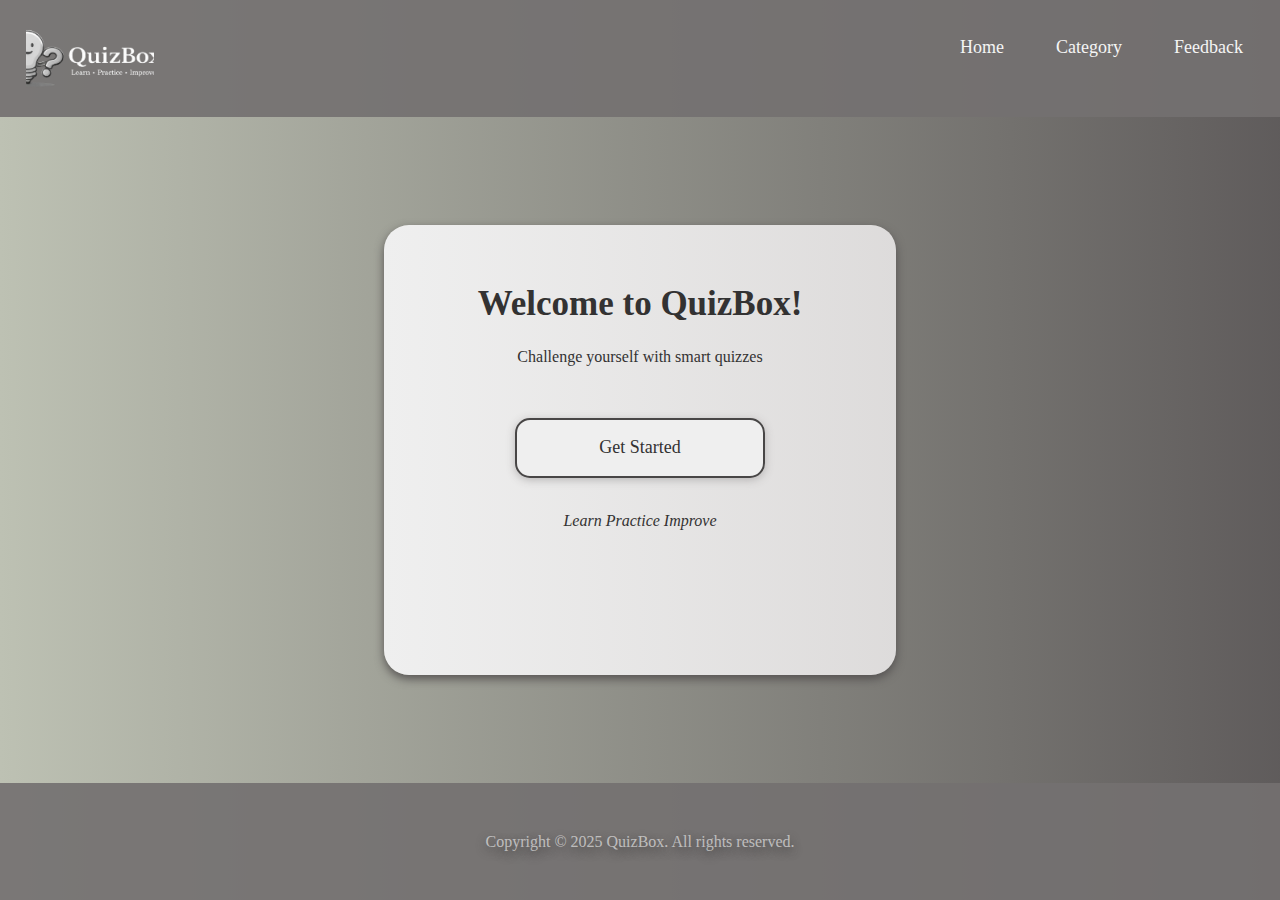
<file: index.html>
<!DOCTYPE html>
<html lang="en">
<head>
    <meta charset="UTF-8">
    <meta name="viewport" content="width=device-width, initial-scale=1.0">
    <title>QuizBox</title>
    <style>
        body{
            margin:0;
            font-family:Georgia, 'Times New Roman', Times, serif;
        }
        .Main{
            background:linear-gradient(to right,rgb(189, 193, 179),rgba(81, 77, 77, 0.916));
            width:100vw;
            height:100vh;

        }
        .Main table{
            padding:10px;
            font-size: large;
            color:whitesmoke;
        }
         .MainTable{
            background-color: rgba(116, 112, 112, 0.916);
            justify-items: end;
            position:relative;
            width:100%;
            height:13%;

        }
        .imagediv{
            position:absolute;
            width:10vw;
            height:10vh;
            top:2vh;
            left:2vw;
            overflow:hidden;
        }
        img{
            width:100%;
            height:100%;
            object-fit:cover;
        }
        .Main td{
            padding:25px;
        }
        td:hover{
            cursor:pointer;
        }
        .sub1{
            position:absolute;
            width:40%;
            height:50%;
            top:25vh;
            left:30vw;
            bottom: 25vh;
            right:30vw;
            border-radius: 25px;
            box-shadow: 0 4px 10px rgba(81, 77, 77, 0.916);
            animation:sub1In 1s ease-out forwards;
            text-align:center;
            background:linear-gradient(to right,rgb(239, 239, 239),rgba(230, 228, 228, 0.916));
            color:rgb(51, 50, 50);
        }
        .startbtn{
          height:60px;
          width:250px;
          border-radius: 15px;
          font-family:Georgia, 'Times New Roman', Times, serif;
          color:rgb(51, 50, 50);
          font-size:large;
          border: 2px solid rgb(72, 70, 70);
          box-shadow: 0 2px 8px rgba(179, 177, 177, 0.916);
          transition:0.3s ease-in-out;

        }
        .startbtn:hover{
            background-color:rgba(193, 187, 187, 0.916);
            cursor:pointer;
            transform:scale3d(1.05,1.05,1);
        }
        
        h1{
            font-size:35px ;
            font-family:Georgia, 'Times New Roman', Times, serif;     
        }
        p{
          font-family:Georgia, 'Times New Roman', Times, serif;  
        }
        .bottomdiv{
            position:absolute;
            bottom:0vh;
            width:100%;
            height:13%;
            background-color: rgba(116, 112, 112, 0.916);
            color:rgba(245, 245, 245, 0.614);
            text-align:center;
            align-content: center;
            text-shadow:0 4px 10px rgba(62, 61, 61, 0.916) ;
        }
            
        @keyframes sub1In{
            from{
                transform:scale(0.5);
                opacity:0.5;
            }
            to{
                transform:scale(1);
                opacity:1;
            }
        }

        @media (max-width: 600px){
            .Main{
                background-color:grey;
            }
            .MainTable{
                background-color:black;
            }
            .imagediv{ 
                width:30vw;
                height:8vh;
                top:2.8vh;
                left:1.7vw;
                overflow:hidden;
            }
            img{
                width:100%;
                height:100%;
                object-fit:cover;
            }

            .Main td{
                padding:2vw;
                
            }
            .Main table{
                padding: 4vh 6vw ;
                font-size:14px;
            }
            .sub1{
                width:80%;
                height:50%;
                top:25vh;
                left:10vw;
                bottom:25vh;
                right:10vw;
                border-radius: 15px;
            }
            h1{
                font-size:23px ;
                     
            }
            p{
                font-size:13px;  
            }
            .startbtn{
                height:15%;
                width:50%;
                border-radius:10px;
                font-size:18px;
            }
            .bottomdiv{
                font-size: small;
            }
        }
        @media (min-width: 601px) and (max-width: 1024px){
            .imagediv{ 
                top:2.5vh;
                width:20vw;
                height:10vh;   
                overflow:hidden;
            }
            img{
                width:100%;
                height:100%;
                object-fit:cover;
            }

            .Main td{
                padding:2vw;
                
            }
            .Main table{
                padding: 3vh 6vw ;
                font-size:14px;
            }
            .sub1{
                width:60%;
                height:40%;
                top:30vh;
                left:20vw;
                bottom: 30vh;
                right:20vw;
                padding:1vh 0;
                border-radius: 15px;
            }
            h1{
                font-size:30px ;
                margin-top: 0;    
            }
            p{
                font-size:16px;  
            }
            .startbtn{
                height:16%;
                width:50%;
                border-radius:10px;
                font-size:18px;
            }
            .bottomdiv{
                font-size: small;
            }
            
        }
        
    </style>
</head>

<body>
    <div class="Main">
        <div class="MainTable">
        <div class="imagediv">
            <img src="QuizBoxwhiteCrop.png">
        </div>
        <table>
        <tr>
            <td onclick="goToPage('index.html')">Home</td>
            <td onclick="goToPage('category.html')">Category</td>
            <td onclick="goToPage('Feedback.html')">Feedback</td>
        </tr>
    </table>
    </div>
    <div class="sub1">
        <br><br>
        <h1>Welcome to QuizBox!</h1>
        <p>Challenge yourself with smart quizzes</p><br><br>
        <button class="startbtn" onclick="window.location.href='category.html'">Get Started</button><br><br>
        <p><I>Learn  Practice  Improve</I></p>
    </div>
    <div class="bottomdiv">Copyright © 2025 QuizBox. All rights reserved.</div>
    </div>
    </div>

    <script>
        function goToPage(page){
            window.location.href = page;
        }
    </script>
</body>

</html>
</file>
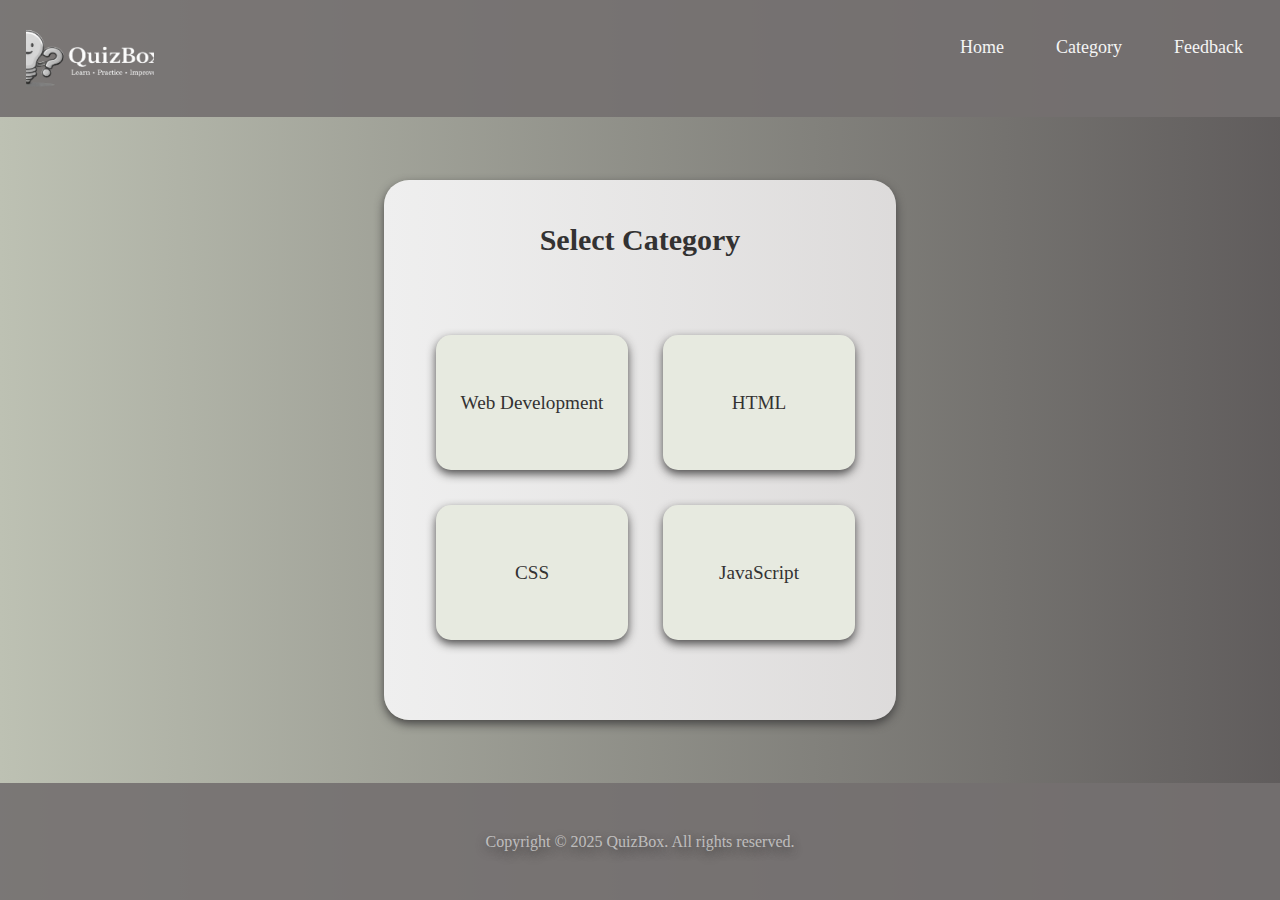
<file: category.html>
<!DOCTYPE html>
<html lang="en">
<head>
    <meta charset="UTF-8">
    <meta name="viewport" content="width=device-width, initial-scale=1.0">
    <meta name="color-scheme" content="light dark">
    <title>QuizBox</title>
    <style>
        body{
            margin:0;
            font-family:Georgia, 'Times New Roman', Times, serif;
        }
        .Main{
            background:linear-gradient(to right,#BDC1B3,#514D4DE9);
            width:100vw;
            height:100vh;

        }
        .Main table{
            padding:10px;
            font-size: large;
            color:whitesmoke;
        }
        .MainTable{
            background-color: #747070E9;
            justify-items: end;
            position:relative;
            height:13%;
            width:100%;
        }
        .imagediv{
            position:absolute;
            width:10vw;
            height:10vh;
            top:2vh;
            left:2vw;
            overflow:hidden;
        }
        img{
            width:100%;
            height:100%;
            object-fit:cover;
        }
        .Main td{
            padding:25px;
        }
        td:hover{
            cursor:pointer;
        }
        .sub1{
            position:absolute;
            width:40%;
            height:60%;
            top:20vh;
            left:30vw;
            bottom: 20vh;
            right:30vw;
            color:#333232;
            border-radius: 25px;
            box-shadow: 0 4px 10px #3E3D3DE9;
            animation:sub1In 1s ease-out forwards;
            text-align:center;
            object-fit:cover; 
            background: linear-gradient(to right, #EFEFEF, #E6E4E4E9);

        }
        .sub11{
            position:absolute;
            top: 15vh;
            left:2.5vw;
            display:grid;
            grid-template-columns: 1fr 1fr;
            grid-template-rows: 1fr 1fr;
            padding:20px;
            gap:35px; 
            align-content:center;
            justify-items: center;    
            
        }
        .box1{   
            background-color:#E7EAE0;
            width:15vw;
            height:15vh;
            border-radius:15px;
            box-shadow: 0 4px 10px #3E3D3DE9;
            place-content: center;
            font-family:Georgia, 'Times New Roman', Times, serif;
            font-size:larger;
            color:#333232;
           
        }
        .box1:hover{
            background-color:#C1BBBBE9;
        }
        h2{
            font-size:30px ;
            font-family:Georgia, 'Times New Roman', Times, serif;    
        }
        .bottomdiv{
            position:absolute;
            bottom:0vh;
            width:100%;
            height:13%;
            background-color: #747070E9;
            color:rgba(245, 245, 245, 0.614);
            text-align:center;
            align-content: center;
            text-shadow:0 4px 10px #3E3D3DE9;
        }
            
        @keyframes sub1In{
            from{
                transform:scale(0.5);
                opacity:0.5;
            }
            to{
                transform:scale(1);
                opacity:1;
            }
        }
         @media (max-width: 600px){
            .imagediv{ 
                width:30vw;
                height:8vh;
                top:2.8vh;
                left:1.7vw;
                overflow:hidden;
            }
            img{
                width:100%;
                height:100%;
                object-fit:cover;
            }

            .Main td{
                padding:2vw;
                
            }
            .Main table{
                padding: 4vh 6vw ;
                font-size:14px;
            }
            .sub1{
                width:80%;
                height:40%;
                top:30vh;
                left:10vw;
                bottom: 30vh;
                right:10vw;
                border-radius: 15px;
            }
            h2{
                font-size:20px ;
                     
            }
            .sub11{
                top: 11vh;
                left:5.6vw;
                display:grid;
                grid-template-columns: 1fr 1fr;
                grid-template-rows: 1fr 1fr;
                padding:10px;
                gap:20px;
                width:80%;
                height:50%; 
                margin:0;   
            }
            .box1{   
                padding:10px;
                width:80%;
                height:80%;
                border-radius:8px;
                font-size:14px;
           
        }
            .bottomdiv{
                font-size: small;
        }
    }

     @media (min-width: 601px) and (max-width: 1024px){
            .imagediv{ 
                top:2.5vh;
                width:20vw;
                height:10vh;   
                overflow:hidden;
            }
            img{
                width:100%;
                height:100%;
                object-fit:cover;
            }

            .Main td{
                padding:2vw;
                
            }
            .Main table{
                padding: 3vh 6vw ;
                font-size:14px;
            }
            h2{
                font-size:25px ;
                margin-top: 2.5vh;     
            }
            .sub1{
                width:60%;
                height:50%;
                top:25vh;
                left:20vw;
                bottom: 25vh;
                right:20vw;
                border-radius: 15px;
            }
            .sub11{
                top: 11vh;
                left:6vw;
                display:grid;
                grid-template-columns: 1fr 1fr;
                grid-template-rows: 1fr 1fr;
                padding:20px 0;
                gap:20px;
                width:80%;
                height:50%; 
                margin:0;   
            }
            .box1{   
                padding:10px;
                width:80%;
                height:80%;
                border-radius:8px;
                font-size:14px;
           
        }
            .bottomdiv{
                font-size: small;
            }
            
        }
    
        
    </style>
</head>

<body>
    <div class="Main">
        <div class="MainTable">
        <div class="imagediv">
            <img src="QuizBoxwhiteCrop.png">
        </div>
        <table>
        <tr>
            <td onclick="goToPage('index.html')">Home</td>
            <td onclick="goToPage('category.html')">Category</td>
            <td onclick="goToPage('Feedback.html')">Feedback</td>
        </tr>
    </table>
    </div>
    <div class="sub1">
        <br>
        <h2>Select Category</h2>
        <div class="sub11">
        <div class="sub114 box1" onclick="goToPage('WebDevelopment.html')">Web Development</div>
        <div class="sub111 box1" onclick="goToPage('HTML.html')">HTML</div>
        <div class="sub112 box1" onclick="goToPage('CSS.html')">CSS</div>
        <div class="sub113 box1" onclick="goToPage('JavaScript.html')">JavaScript</div>     
       </div>
    </div>
    <div class="bottomdiv">Copyright © 2025 QuizBox. All rights reserved.</div>
    </div>

    <script>
        function goToPage(page)
        {
            window.location.href=page;
        }
    </script>   
</body>
</html>
</file>
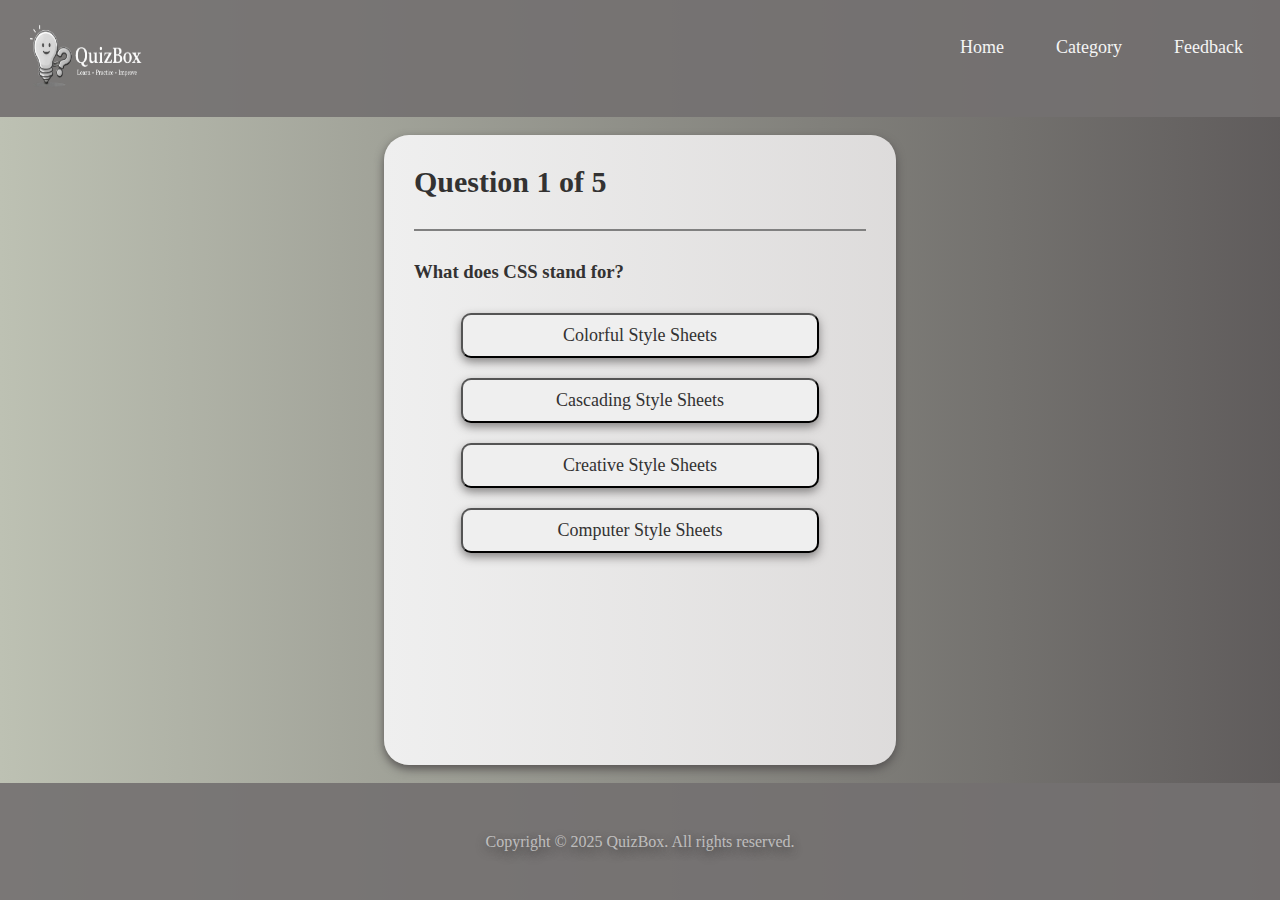
<file: CSS.html>
<!DOCTYPE html>
<html lang="en">
<head>
    <meta charset="UTF-8">
    <meta name="viewport" content="width=device-width, initial-scale=1.0">
    <title>QuizBox</title>
    <link rel="stylesheet" href="questions.css">
</head>

<body>
     <div class="Main">
       <div class="MainTable">
        <div class="imagediv">
            <img src="QuizBoxwhiteCrop.png">
        </div>
        <table>
        <tr>
            <td onclick="goToPage('index.html')">Home</td>
            <td onclick="goToPage('category.html')">Category</td>
            <td onclick="goToPage('Feedback.html')">Feedback</td>
        </tr>
    </table>
    </div>
    <div class="sub1">
        <h2 id="quizno">Question no of 5</h2>
        <p id="scoredis"></p>
        <h3 id="Questions">Question</h3>
        <h4 id="emoji"></h4>
        <h4 id="grade"></h4>
        <div id="answer-buttons">
            <button class="Answerbtn">Ans</button>
            <button class="Answerbtn">Ans</button>
            <button class="Answerbtn">Ans</button>
            <button class="Answerbtn">Ans</button>
        </div>    
        <div><button id="nextbtn">Next</button></div>
    </div>
    <div class="bottomdiv">Copyright © 2025 QuizBox. All rights reserved.</div>
    </div>
    <script src="CSS.js"></script>
</body>
</html>
</file>
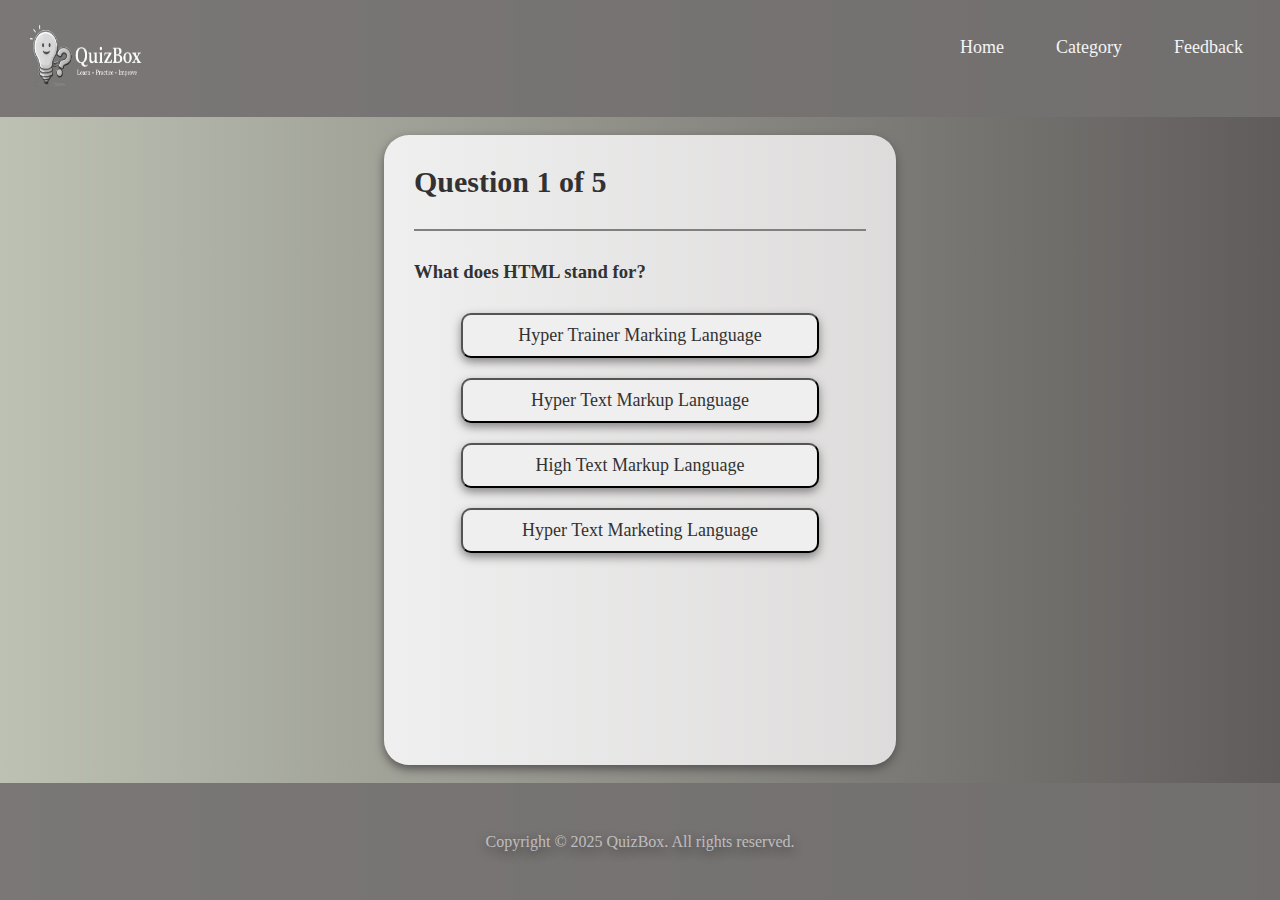
<file: HTML.html>
<!DOCTYPE html>
<html lang="en">
<head>
    <meta charset="UTF-8">
    <meta name="viewport" content="width=device-width, initial-scale=1.0">
    <title>QuizBox</title>
    <link rel="stylesheet" href="questions.css">
</head>

<body>
     <div class="Main">
       <div class="MainTable">
        <div class="imagediv">
            <img src="QuizBoxwhiteCrop.png">
        </div>
        <table>
        <tr>
            <td onclick="goToPage('index.html')">Home</td>
            <td onclick="goToPage('category.html')">Category</td>
            <td onclick="goToPage('Feedback.html')">Feedback</td>
        </tr>
    </table>
    </div>
    <div class="sub1">
        <h2 id="quizno">Question no of 5</h2>
        <p id="scoredis"></p>
        <h3 id="Questions">Question</h3>
        <h4 id="emoji"></h4>
        <h4 id="grade"></h4>
        <div id="answer-buttons">
            <button class="Answerbtn">Ans</button>
            <button class="Answerbtn">Ans</button>
            <button class="Answerbtn">Ans</button>
            <button class="Answerbtn">Ans</button>
        </div>    
        <div><button id="nextbtn">Next</button></div>
    </div>
    <div class="bottomdiv">Copyright © 2025 QuizBox. All rights reserved.</div>   
    </div>
    <script src="HTML.js"></script>
</body>
</html>
</file>
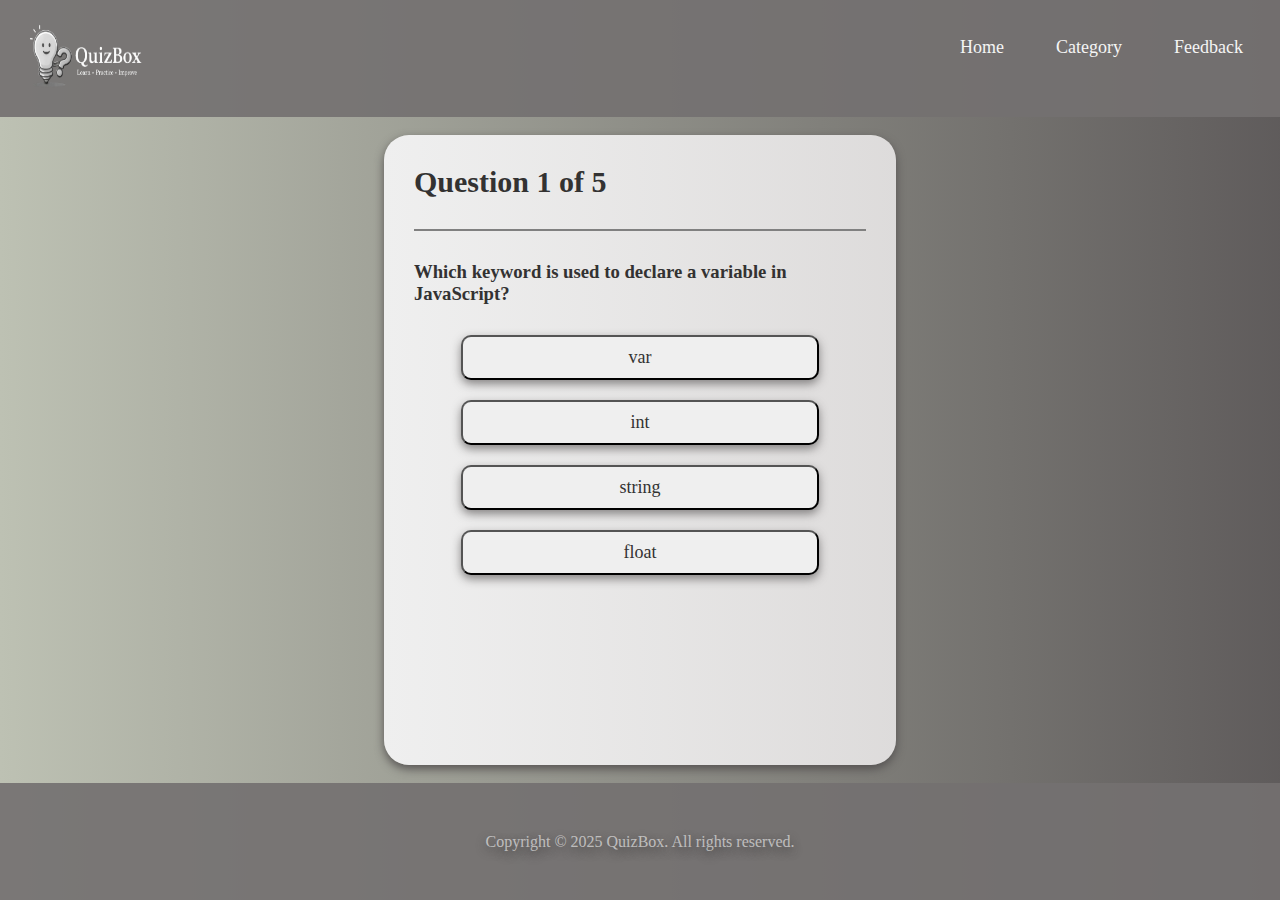
<file: JavaScript.html>
<!DOCTYPE html>
<html lang="en">
<head>
    <meta charset="UTF-8">
    <meta name="viewport" content="width=device-width, initial-scale=1.0">
    <title>QuizBox</title>
    <link rel="stylesheet" href="questions.css">
</head>

<body>
     <div class="Main">
       <div class="MainTable">
        <div class="imagediv">
            <img src="QuizBoxwhiteCrop.png">
        </div>
        <table>
        <tr>
            <td onclick="goToPage('index.html')">Home</td>
            <td onclick="goToPage('category.html')">Category</td>
            <td onclick="goToPage('Feedback.html')">Feedback</td>
        </tr>
    </table>
    </div>
    <div class="sub1">
        <h2 id="quizno">Question no of 5</h2>
        <p id="scoredis"></p>
        <h3 id="Questions">Question</h3>
        <h4 id="emoji"></h4>
        <h4 id="grade"></h4>
        <div id="answer-buttons">
            <button class="Answerbtn">Ans</button>
            <button class="Answerbtn">Ans</button>
            <button class="Answerbtn">Ans</button>
            <button class="Answerbtn">Ans</button>
        </div>    
        <div><button id="nextbtn">Next</button></div>
    </div>
    <div class="bottomdiv">Copyright © 2025 QuizBox. All rights reserved.</div>
    </div>
    <script src="JavaScript.js"></script>
</body>
</html>
</file>
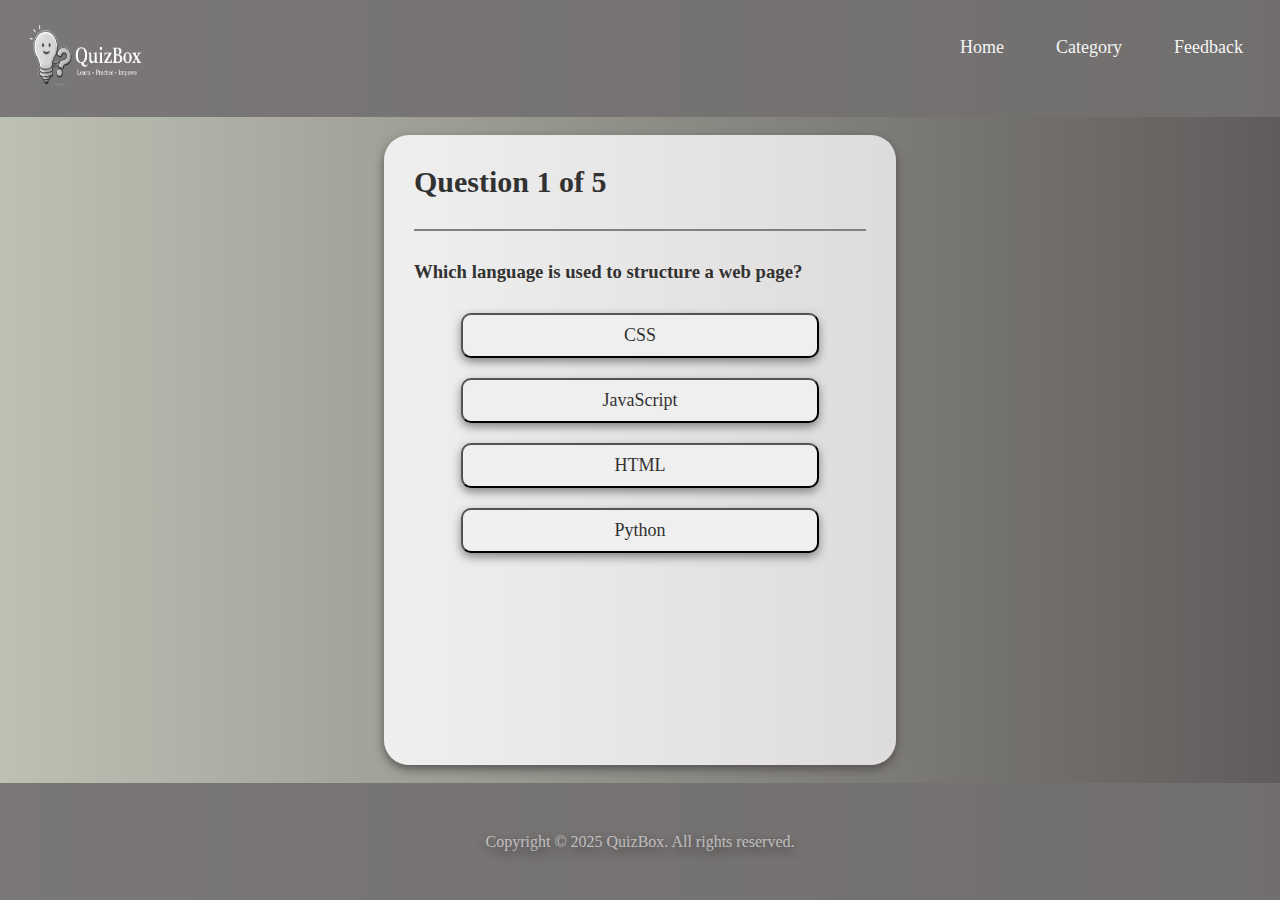
<file: WebDevelopment.html>
<!DOCTYPE html>
<html lang="en">
<head>
    <meta charset="UTF-8">
    <meta name="viewport" content="width=device-width, initial-scale=1.0">
    <title>QuizBox</title>
    <link rel="stylesheet" href="questions.css">
</head>

<body>
     <div class="Main">
       <div class="MainTable">
        <div class="imagediv">
            <img src="QuizBoxwhiteCrop.png">
        </div>
        <table>
        <tr>
            <td onclick="goToPage('index.html')">Home</td>
            <td onclick="goToPage('category.html')">Category</td>
            <td onclick="goToPage('Feedback.html')">Feedback</td>
        </tr>
    </table>
    </div>
    <div class="sub1">
        <h2 id="quizno">Question no of 5</h2>
        <p id="scoredis"></p>
        <h3 id="Questions">Question</h3>
        <h4 id="emoji"></h4>
        <h4 id="grade"></h4>
        <div id="answer-buttons">
            <button class="Answerbtn">Ans</button>
            <button class="Answerbtn">Ans</button>
            <button class="Answerbtn">Ans</button>
            <button class="Answerbtn">Ans</button>
        </div>    
        <div><button id="nextbtn">Next</button></div>
    </div>
    <div class="bottomdiv">Copyright © 2025 QuizBox. All rights reserved.</div>
    </div>
    <script src="WebDevelopment.js"></script>
</body>
</html>
</file>
<file: questions.css>
body{
            margin:0;
            font-family:Georgia, 'Times New Roman', Times, serif;
        }
        .Main{
            background:linear-gradient(to right,rgb(189, 193, 179),rgba(81, 77, 77, 0.916));
            width:100vw;
            height:100vh;

        }
        .Main table{
            padding:10px;
            font-size: large;
            color:whitesmoke;
        }
        .MainTable{
            background-color: rgba(116, 112, 112, 0.916);
            justify-items: end;
            position:relative; 
            height:13%;
            width:100%; 
        }
        .imagediv{
            position:absolute;
            width:10vw;
            height:10vh;
            top:2vh;
            left:2vw;
            object-fit:cover;
            overflow:hidden;
        }
        img{
            width:10vw;
            height:10vh;
        }
        .Main td{
            padding:25px;
        }
        td:hover{
            cursor:pointer;
        }
        .sub1{
            position:absolute;
            width:40%;
            height:70%;
            top:15vh;
            left:30vw;
            bottom: 15vh;
            right:30vw;
            background:linear-gradient(to right,rgb(239, 239, 239),rgba(230, 228, 228, 0.916));
            border-radius: 25px;
            box-shadow: 0 4px 10px rgba(81, 77, 77, 0.916);
            animation:sub1In 1s ease-out forwards;
            text-align:center; 
            color:rgb(51, 50, 50);      
        }
        h2{
            font-size:30px ;
            font-family:Georgia, 'Times New Roman', Times, serif;
            color:rgb(51, 50, 50);
            border-bottom: 2px solid grey;
            text-align: left;
            margin:30px 30px;
            padding-bottom: 30px;

        }
        h3{
            text-align:left;
            margin: 20px 30px;
            color:rgb(51, 50, 50);
        }
        h4{
            text-align:left;
            font-family:Georgia, 'Times New Roman', Times, serif;
            margin: 25px 30px;
            color:rgb(51, 50, 50);
            padding:5px; 
        }

        p{
          font-family:Georgia, 'Times New Roman', Times, serif;
          color:rgb(51, 50, 50);
          font-size: xx-large;
          text-align:center;
          font-weight:bolder;
          margin:15px 15px;
        }
        #nextbtn{
          border-radius: 10px;
          font-family:Georgia, 'Times New Roman', Times, serif;
          color:rgb(51, 50, 50);
          border: 2px solid rgb(72, 70, 70);
          box-shadow: 0 2px 8px rgba(179, 177, 177, 0.916);
          transition:0.3s ease-in-out;   
          margin:20px auto;
        }
        #nextbtn:hover{
            background-color:rgba(193, 187, 187, 0.916);
            cursor:pointer;
            transform:scale3d(1.05,1.05,1);
        }
        .Answerbtn{
            width:70%;
            height:30%;
            padding:10px;
            margin:10px 10px;
            border-radius:10px;
            font-size:large;
            font-family:Georgia, 'Times New Roman', Times, serif;
            box-shadow: 0 4px 10px rgba(124, 122, 122, 0.916);
            color:rgb(51, 50, 50);
        }
        .resettedbtn{
            position:absolute;
            bottom:0vh;
            left:15vw;
            height:40px;
            width:25%;
            font-size: large;
            margin:20px 0;
        }
        .scorebtn{
            display: block;
            height:60px;
            width:300px;
            font-size: larger;
        }
        
        .Correct:disabled{
            opacity: 1 !important;
            filter: none !important;
            color:rgb(51, 50, 50) !important;
            background-color: rgb(192, 220, 192)b !important;
   
        }
         
        .inCorrect:disabled{
            
            opacity: 1 !important;
            filter: none !important;
            color:rgb(51, 50, 50) !important;
            background-color:#d98282 !important;    
        }
        
        .Correct{
            background-color: rgb(164, 207, 164);
        }
        .inCorrect{
            background-color: #d98282;

        }
        #grade{
             text-align:center;
             white-space:pre-line;
             font-size:larger;
             color:rgb(51, 50, 50);
        }
        #emoji{
            text-align:center;
            font-size:80px;
        }
        .hide{
            display: none;
        }
        .bottomdiv{
            position:absolute;
            bottom:0vh;
            width:100%;
            height:13%;
            background-color: rgba(116, 112, 112, 0.916);
            color:rgba(245, 245, 245, 0.614);
            text-align:center;
            align-content: center;
            text-shadow:0 4px 10px rgba(62, 61, 61, 0.916) ;
        }

         @keyframes sub1In{
            from{
                transform:scale(0.5);
                opacity:0.5;
            }
            to{
                transform:scale(1);
                opacity:1;
            }
        }
         @media (max-width: 600px){
            .imagediv{ 
                width:30vw;
                height:8vh;
                top:2.8vh;
                left:1.7vw;
                overflow:hidden;
            }
            img{
                width:100%;
                height:100%;
                object-fit:cover;
            }

            .Main td{
                padding:2vw;
                
            }
            .Main table{
                padding: 4vh 6vw ;
                font-size:14px;
            }
            .sub1{
                width:80%;
                height:60%;
                top:20vh;
                left:10vw;
                bottom: 20vh;
                right:10vw;
                border-radius: 15px;
            }
            p{
                 font-size:25px;
                 margin:0.2vh 2vw;
                 padding: 10px 10px;
            }
            h2{
                font-size:20px ;
                margin:30px 30px; 
                padding-bottom: 10px;        
            }
            h3{
                margin: 10px 30px;
                font-size:14px;
                padding-bottom: 10px;
            
            }
            h4{
                text-align:center;
                margin: 3px 10px;
                padding:2px 3px; 
            }
            .Answerbtn{
                width:80%;
                height:70%;
                padding:5px;
                margin:10px 10px;
                border-radius:8px;
                font-size:14px;
            }
            #nextbtn{
                border-radius: 8px;   
                margin:20px auto;
            }
            .resettedbtn{
                 
                 left:30vw;
                 height:7%;
                 width:28%;
                 font-size:14px;
                 margin:20px 0;
            }       
            .scorebtn{
                height:7vh;
                width:50%;
                font-size: large;
            }
            .bottomdiv{
                font-size: small;
            }

        }
        @media (min-width: 601px) and (max-width: 1024px){
            .imagediv{ 
                top:2.5vh;
                width:20vw;
                height:10vh;   
                overflow:hidden;
            }
            img{
                width:100%;
                height:100%;
                object-fit:cover;
            }

            .Main td{
                padding:2vw;
                
            }
            .Main table{
                padding: 3vh 6vw ;
                font-size:14px;
            }
            .sub1{
                width:60%;
                height:60%;
                top:20vh;
                left:20vw;
                bottom: 20vh;
                right:20vw;
                border-radius: 15px;
            }
            p{
                 font-size:25px;
                 margin:0.2vh 2vw;
                 padding: 10px 10px;
            }
            h2{
                font-size:20px ;
                margin:30px 30px; 
                padding-bottom: 10px;        
            }
            h3{
                margin: 10px 30px;
                font-size:14px;
                padding-bottom: 10px;
            
            }
            h4{
                text-align:center;
                margin: 3px 10px;
                padding:2px 3px; 
            }
            .Answerbtn{
                width:80%;
                height:5vh;
                padding:7px;
                margin:8px 10px;
                border-radius:8px;
                font-size:15px;
            }
            #nextbtn{
                border-radius: 8px;   
                margin:4vh 0 ;
            }
            .resettedbtn{
                 
                 left:21.5vw;
                 height:9%;
                 width:28%;
                 font-size:15px;
                 margin:20px 0;
            }       
            .scorebtn{
                position:absolute;
                left:15vw;
                height:7vh;
                width:50%;
                font-size: large;
                display:block;
                
                
            }
            .bottomdiv{
                font-size: small;
            }
        }
</file>
